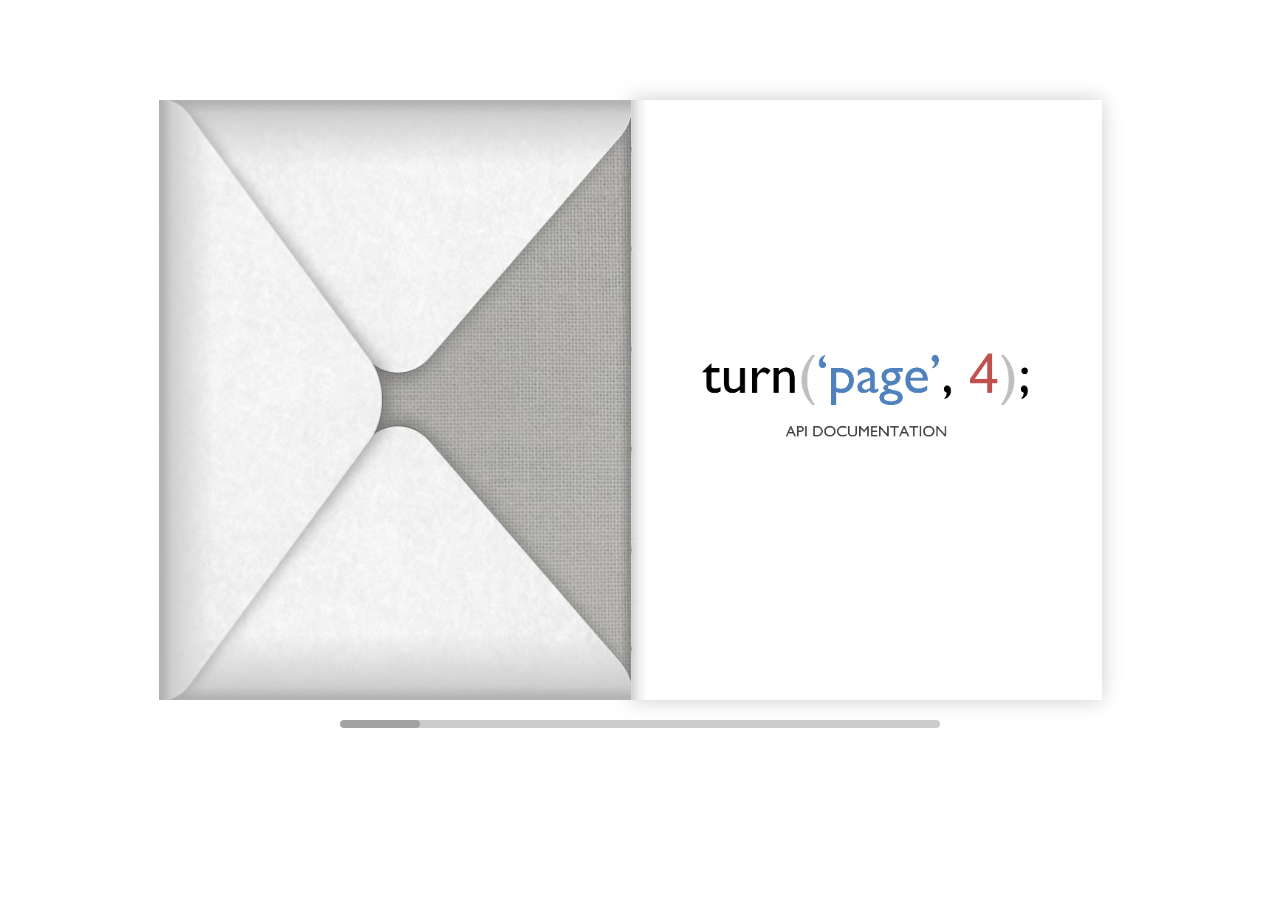
<file: Turn.js-4th-release/samples/docs/index.html>
<!doctype html>
<!--[if lt IE 7 ]> <html lang="en" class="ie6"> <![endif]-->
<!--[if IE 7 ]>    <html lang="en" class="ie7"> <![endif]-->
<!--[if IE 8 ]>    <html lang="en" class="ie8"> <![endif]-->
<!--[if IE 9 ]>    <html lang="en" class="ie9"> <![endif]-->
<!--[if !IE]><!--> <html lang="en" class=""> <!--<![endif]-->
<head>
<script type="text/javascript" src="../../extras/jquery.min.1.7.js"></script>
<script type="text/javascript" src="../../extras/jquery-ui-1.8.20.custom.min.js"></script>
<script type="text/javascript" src="../../extras/jquery.mousewheel.min.js"></script>
<script type="text/javascript" src="../../extras/modernizr.2.5.3.min.js"></script>
<script type="text/javascript" src="../../lib/hash.js"></script>

</head>
<body>

<div id="canvas">
	<div id="book-zoom">
		<div class="sample-docs">
			<div ignore="1" class="tabs"><div class="left">  </div> <div class="right"> </div></div>
			<div class="hard"></div>
			<div class="hard"></div>
			<div class="hard p29"></div>
			<div class="hard p30"></div>
		</div>
	</div>


	<div id="slider-bar" class="turnjs-slider">
		<div id="slider"></div>
	</div>
</div>


<script type="text/javascript">

function loadApp() {

	var flipbook = $('.sample-docs');

	// Check if the CSS was already loaded
	
	if (flipbook.width()==0 || flipbook.height()==0) {
		setTimeout(loadApp, 10);
		return;
	}

	// Mousewheel

	$('#book-zoom').mousewheel(function(event, delta, deltaX, deltaY) {

		var data = $(this).data(),
			step = 30,
			flipbook = $('.sample-docs'),
			actualPos = $('#slider').slider('value')*step;

		if (typeof(data.scrollX)==='undefined') {
			data.scrollX = actualPos;
			data.scrollPage = flipbook.turn('page');
		}

		data.scrollX = Math.min($( "#slider" ).slider('option', 'max')*step,
			Math.max(0, data.scrollX + deltaX));

		var actualView = Math.round(data.scrollX/step),
			page = Math.min(flipbook.turn('pages'), Math.max(1, actualView*2 - 2));

		if ($.inArray(data.scrollPage, flipbook.turn('view', page))==-1) {
			data.scrollPage = page;
			flipbook.turn('page', page);
		}

		if (data.scrollTimer)
			clearInterval(data.scrollTimer);
		
		data.scrollTimer = setTimeout(function(){
			data.scrollX = undefined;
			data.scrollPage = undefined;
			data.scrollTimer = undefined;
		}, 1000);

	});

	// Slider

	$( "#slider" ).slider({
		min: 1,
		max: 100,

		start: function(event, ui) {
			if (!window._thumbPreview) {
				_thumbPreview = $('<div />', {'class': 'thumbnail'}).html('<div></div>');
				setPreview(ui.value);
				_thumbPreview.appendTo($(ui.handle));
			} else
				setPreview(ui.value);

			moveBar(false);
		},

		slide: function(event, ui) {
			setPreview(ui.value);
		},

		stop: function() {
			if (window._thumbPreview)
				_thumbPreview.removeClass('show');
			
			$('.sample-docs').turn('page', Math.max(1, $(this).slider('value')*2 - 2));
		}
	});


	// URIs
	
	Hash.on('^page\/([0-9]*)$', {
		yep: function(path, parts) {
			var page = parts[1];

			if (page!==undefined) {
				if ($('.sample-docs').turn('is'))
					$('.sample-docs').turn('page', page);
			}

		},
		nop: function(path) {

			if ($('.sample-docs').turn('is'))
				$('.sample-docs').turn('page', 1);
		}
	});

	// Arrows

	$(document).keydown(function(e){

		var previous = 37, next = 39;

		switch (e.keyCode) {
			case previous:

				$('.sample-docs').turn('previous');

			break;
			case next:
				
				$('.sample-docs').turn('next');

			break;
		}

	});

	// Create the flipbook

	flipbook.turn({
		elevation: 50,
		acceleration: false,
		gradients: true,
		autoCenter: true,
		duration: 1000,
		pages: 30,
		when: {

		turning: function(e, page, view) {
			
			var book = $(this),
			currentPage = book.turn('page'),
			pages = book.turn('pages');
				
			if (currentPage>3 && currentPage<pages-3) {
				if (page==1) {
					book.turn('page', 2).turn('stop').turn('page', page);
					e.preventDefault();
					return;
				} else if (page==pages) {
					book.turn('page', pages-1).turn('stop').turn('page', page);
					e.preventDefault();
					return;
				}
			} else if (page>3 && page<pages-3) {
				if (currentPage==1) {
					book.turn('page', 2).turn('stop').turn('page', page);
					e.preventDefault();
					return;
				} else if (currentPage==pages) {
					book.turn('page', pages-1).turn('stop').turn('page', page);
					e.preventDefault();
					return;
				}
			}

			Hash.go('page/'+page).update();

			if (page==1 || page==pages)
				$('.sample-docs .tabs').hide();
			

		},

		turned: function(e, page, view) {

			var book = $(this);

			$('#slider').slider('value', getViewNumber(book, page));

			if (page!=1 && page!=book.turn('pages'))
				$('.sample-docs .tabs').fadeIn(500);
			else
				$('.sample-docs .tabs').hide();

			book.turn('center');
			updateTabs();

		},

		start: function(e, pageObj) {
	
			moveBar(true);

		},

		end: function(e, pageObj) {
		
			var book = $(this);

			setTimeout(function() {
				$('#slider').slider('value', getViewNumber(book));
			}, 1);

			moveBar(false);

		},

		missing: function (e, pages) {

			for (var i = 0; i < pages.length; i++)
				addPage(pages[i], $(this));

		}
	}
	}). turn('page', 2);


	$('#slider').slider('option', 'max', numberOfViews(flipbook));

	flipbook.addClass('animated');


	// Show canvas

	$('#canvas').css({visibility: 'visible'});
}

// Hide canvas

$('#canvas').css({visibility: 'hidden'});

yepnope({
	test: Modernizr.csstransforms,
	yep: ['../../lib/turn.min.js', 'css/jquery.ui.css'],
	nope: ['../../lib/turn.html4.min.js', 'css/jquery.ui.html4.css'],
	both: ['css/docs.css', 'js/docs.js'],
	complete: loadApp
});

</script>

</body>
</html>
</file>
